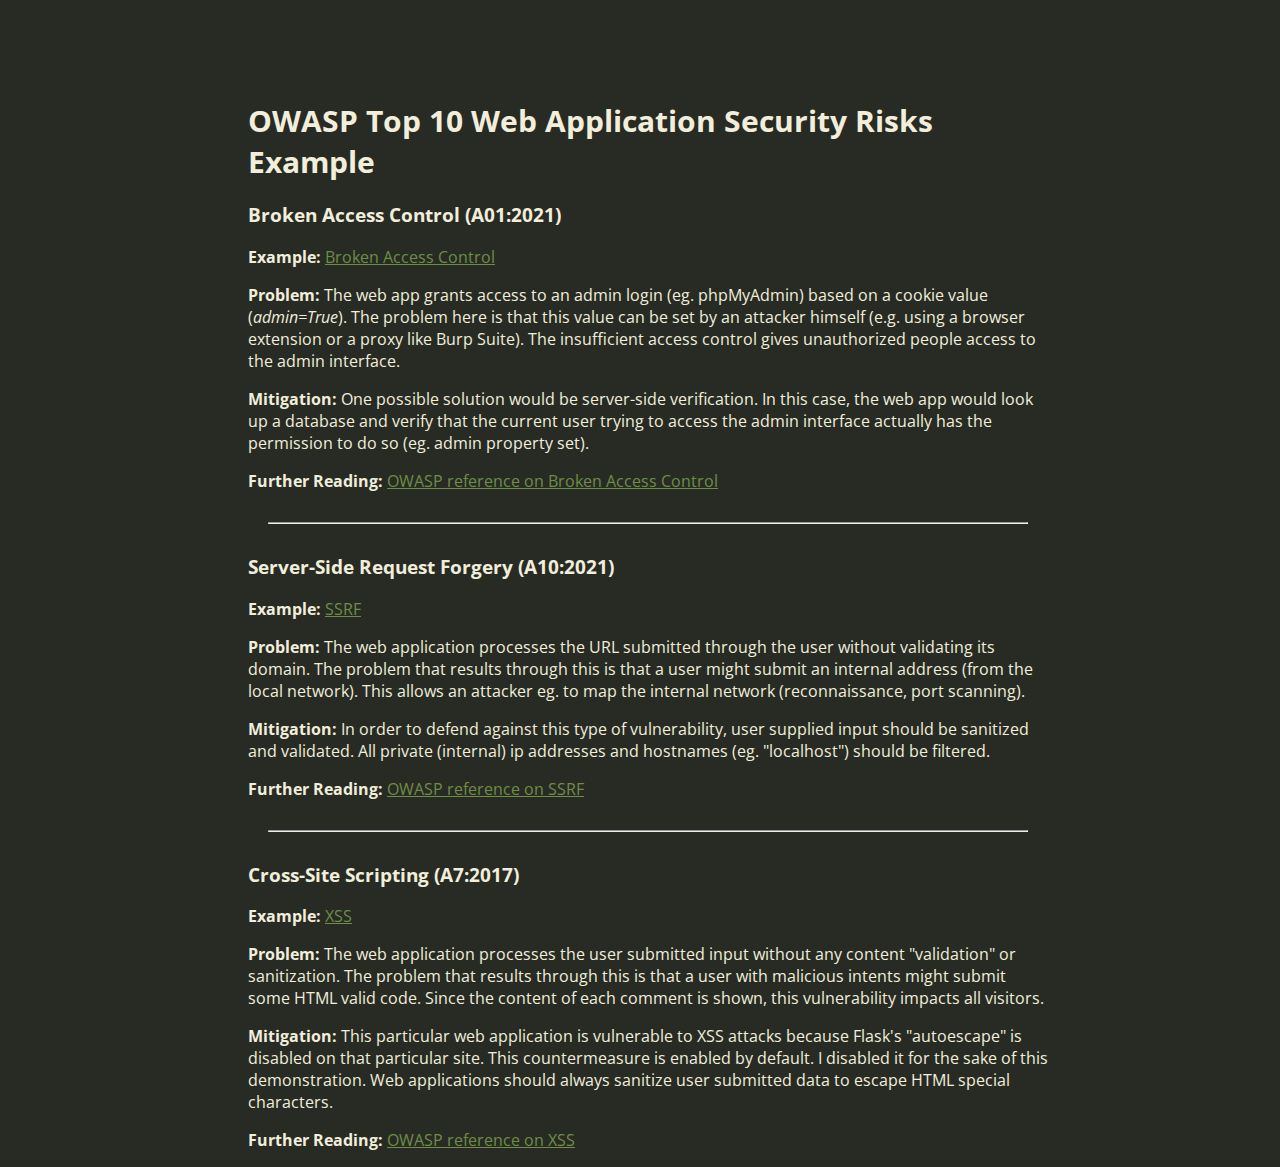
<file: templates/index.html>
<html>

<head>
    <title>DVFA - Damn Vulnerable Flask App</title>
    <link rel="stylesheet" type="text/css" href="../static/styles/index.css">
    <link rel="icon" type="image/x-icon" href="../static/faviconAnalyzer.ico">
</head>

<body>
    <div class="content center">
        <div class="header">
            <h1>OWASP Top 10 Web Application Security Risks Example</h1>
        </div>

        <div class="broken-access-control">
            <h3>Broken Access Control (A01:2021)</h3>
            <p><b>Example: </b>
                <a href="/admin">Broken Access Control</a>
            </p>

            <p>
                <b>Problem: </b>
                The web app grants access to an admin login (eg. phpMyAdmin) based on a cookie value
                (<i>admin=True</i>).
                The problem here is that this value can be set by an attacker himself (e.g. using a browser extension or
                a proxy like Burp Suite).
                The insufficient access control gives unauthorized people access to the admin interface.
            </p>

            <p>
                <b>Mitigation: </b>
                One possible solution would be server-side verification.
                In this case, the web app would look up a database and verify that the current user trying to access the
                admin interface actually has the permission to do so (eg. admin property set).
            </p>

            <p>
                <b>Further Reading: </b>
                <a href="https://owasp.org/Top10/A01_2021-Broken_Access_Control/">OWASP reference on Broken Access
                    Control</a>
            </p>
        </div>

        <hr>

        <div class="ssrf">
            <h3>Server-Side Request Forgery (A10:2021)</h3>
            <p><b>Example: </b>
                <a href="/analyzer">SSRF</a>
            </p>

            <p>
                <b>Problem: </b>
                The web application processes the URL submitted through the user without validating its domain.
                The problem that results through this is that a user might submit an internal address (from the local
                network).
                This allows an attacker eg. to map the internal network (reconnaissance, port scanning).
            </p>

            <p>
                <b>Mitigation: </b>
                In order to defend against this type of vulnerability, user supplied input should be sanitized and
                validated.
                All private (internal) ip addresses and hostnames (eg. "localhost") should be filtered.
            </p>

            <p>
                <b>Further Reading: </b>
                <a href="https://owasp.org/Top10/A10_2021-Server-Side_Request_Forgery_%28SSRF%29/">OWASP reference on
                    SSRF</a>
            </p>
        </div>

        <hr>

        <div class="xss">
            <h3>Cross-Site Scripting (A7:2017)</h3>
            <p><b>Example: </b>
                <a href="/guestbook">XSS</a>
            </p>

            <p>
                <b>Problem: </b>
                The web application processes the user submitted input without any content "validation" or sanitization.
                The problem that results through this is that a user with malicious intents might submit some HTML valid
                code.
                Since the content of each comment is shown, this vulnerability impacts all visitors.
            </p>

            <p>
                <b>Mitigation: </b>
                This particular web application is vulnerable to XSS attacks because Flask's "autoescape" is disabled on
                that particular site.
                This countermeasure is enabled by default.
                I disabled it for the sake of this demonstration.
                Web applications should always sanitize user submitted data to escape HTML special characters.
            </p>

            <p>
                <b>Further Reading: </b>
                <a href="https://owasp.org/www-project-top-ten/2017/A7_2017-Cross-Site_Scripting_(XSS)">OWASP reference
                    on
                    XSS</a>
            </p>
        </div>

    </div>
</body>

</html>
</file>
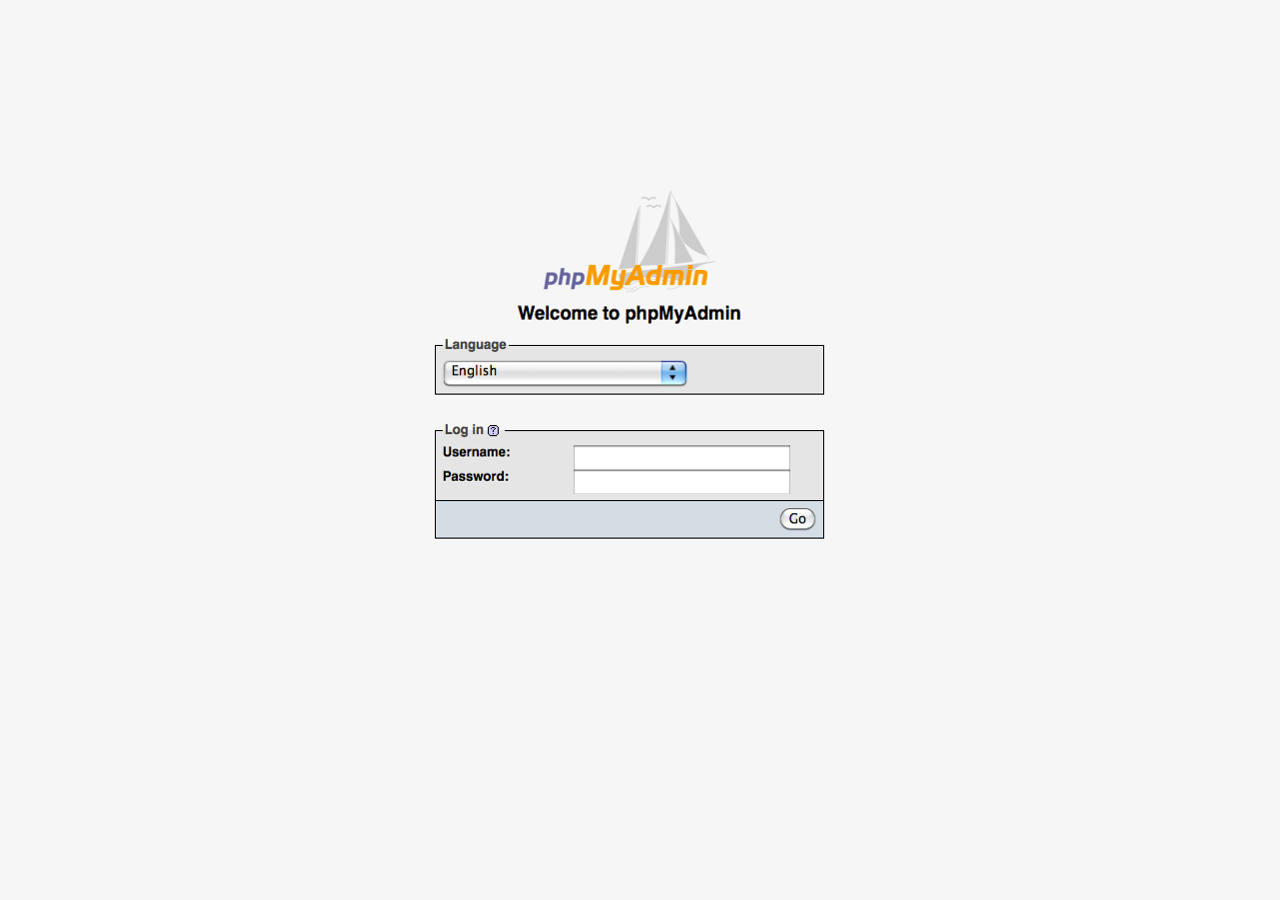
<file: templates/admin.html>
<html>

<head>
    <title>phpMyAdmin v5.1.3</title>
    <link rel="icon" type="image/x-icon" href="../static/faviconphpMyAdmin.ico">
    <link rel="stylesheet" type="text/css" href="../static/styles/admin.css">
</head>

<body>
    <!-- Just a Mockup for PoC :) -->
    <img src="../static/phpMyAdminLogin.png" class="center">
</body>

</html>
</file>
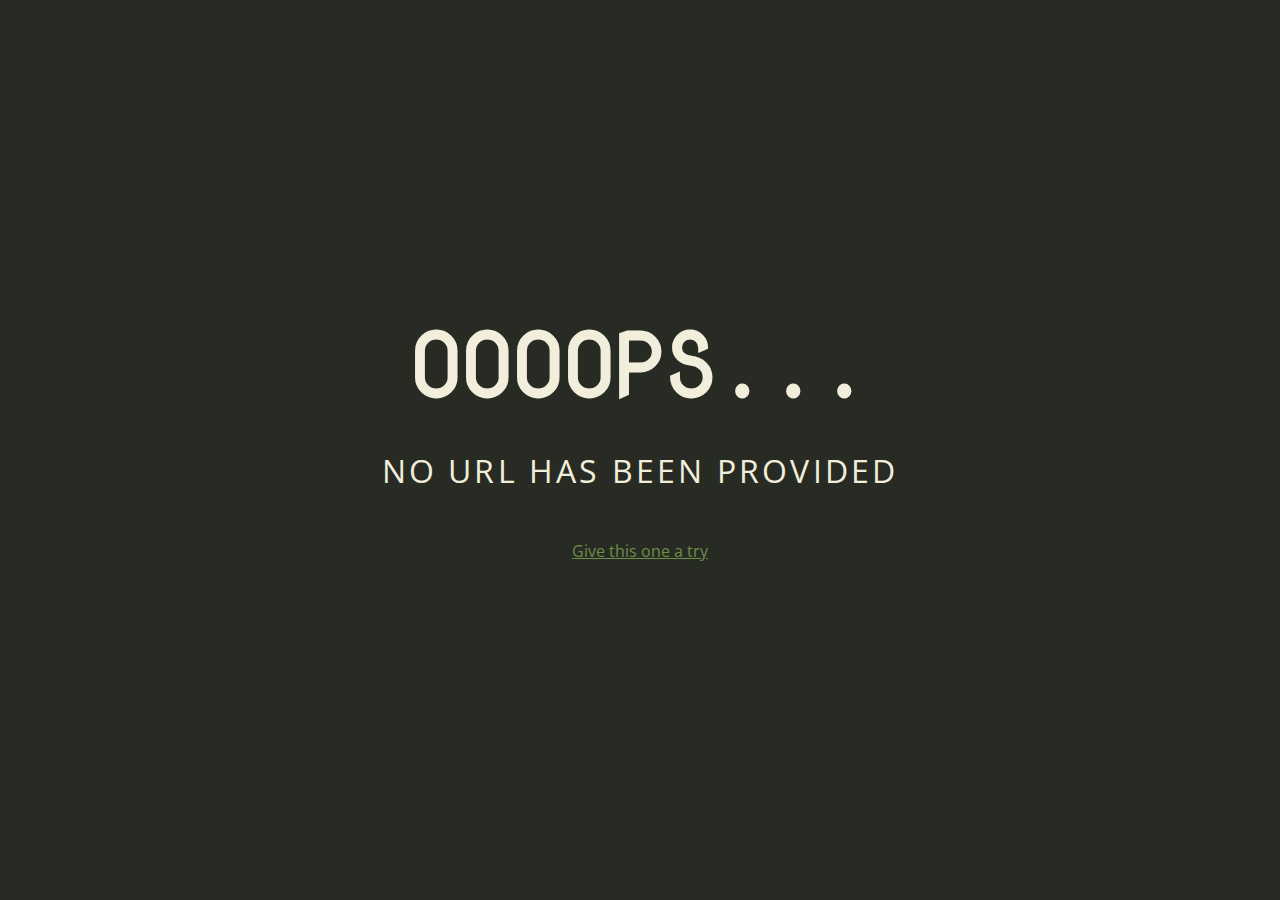
<file: templates/analyzer-empty-state.html>
<html>

<head>
    <title>Web App Analyzer</title>
    <link rel="stylesheet" type="text/css" href="../static/styles/403.css">
    <link rel="icon" type="image/x-icon" href="../static/faviconAnalyzer.ico">
</head>

<body>
    <div class="center">
        <div class="container">
            <h1>Oooops...</h1>
            <p>No URL has been provided</p>
            <a href="analyzer?url=https://www.example.com">Give this one a try</a>
        </div>
    </div>
</body>

</html>
</file>
<file: static/styles/index.css>
/* CSS partially borrowed from: https://codepen.io/borntofrappe/pen/GXLWzP */

@import url('https://fonts.googleapis.com/css?family=Open+Sans|Nova+Mono');
:root {
    --font-header: 'Nova Mono', monospace;
    --font-text: 'Open Sans', sans-serif;
    --color-theme: #F1EEDB;
    --color-bg: #282B24;
  
    --animation-sentence: 'You know you\'re supposed to leave, right?';
    --animation-duration: 40s;
}
body {
    width: 100%;
    font-family: var(--font-text);
    color: var(--color-theme);
    background: var(--color-bg);
    overflow-x: hidden;
}
.container {
    text-align: center;
    margin: 1rem 0.5rem 0;
}
.container h1 {
    font-family: var(--font-header);
    font-size: calc(4rem + 2vw);
      text-transform: uppercase;
}
.container p {
    text-transform: uppercase;
    letter-spacing: 0.2rem;
    font-size: 2rem;
    margin: 1.5rem 0 3rem;
}
.center {
    width: 800px;
    margin: auto;
}
.content {
    margin-top: 100px;
}
::selection {
    background: #949e91;
}
a{
    color: #6e8d47;
}
hr {
    margin-top: 30px;
    margin-bottom: 30px;
    margin-left: 20px;
    margin-right: 20px
}
h1 {
    font-size: 30px;
}
</file>
<file: static/styles/admin.css>
.center {
    position: absolute;
    margin: auto;
    top: 0;
    left: 0;
    right: 0;
    bottom: 0;
}

body {
    background-color: #f5f6f5;
}

::selection {
    background: #949e91;
}
a{
    color: #6e8d47;
}
</file>
<file: static/styles/403.css>
/* CSS teilweise von: https://codepen.io/borntofrappe/pen/GXLWzP */

@import url('https://fonts.googleapis.com/css?family=Open+Sans|Nova+Mono');
:root {
    --font-header: 'Nova Mono', monospace;
    --font-text: 'Open Sans', sans-serif;
    --color-theme: #F1EEDB;
    --color-bg: #282B24;
  
    --animation-sentence: 'You know you\'re supposed to leave, right?';
    --animation-duration: 40s;
}
* {
    box-sizing: border-box;
    margin: 0;
    padding: 0;
}
body {
    width: 100%;
    font-family: var(--font-text);
    color: var(--color-theme);
    background: var(--color-bg);
    overflow: hidden;
}
.container {
    text-align: center;
    margin: 1rem 0.5rem 0;
}
.container h1 {
    font-family: var(--font-header);
    font-size: calc(4rem + 2vw);
      text-transform: uppercase;
}
.container p {
    text-transform: uppercase;
    letter-spacing: 0.2rem;
    font-size: 2rem;
    margin: 1.5rem 0 3rem;
}
.center {
    margin-top: 300px;
}
::selection {
    background: #949e91;
}
a{
    color: #6e8d47;
}
</file>
